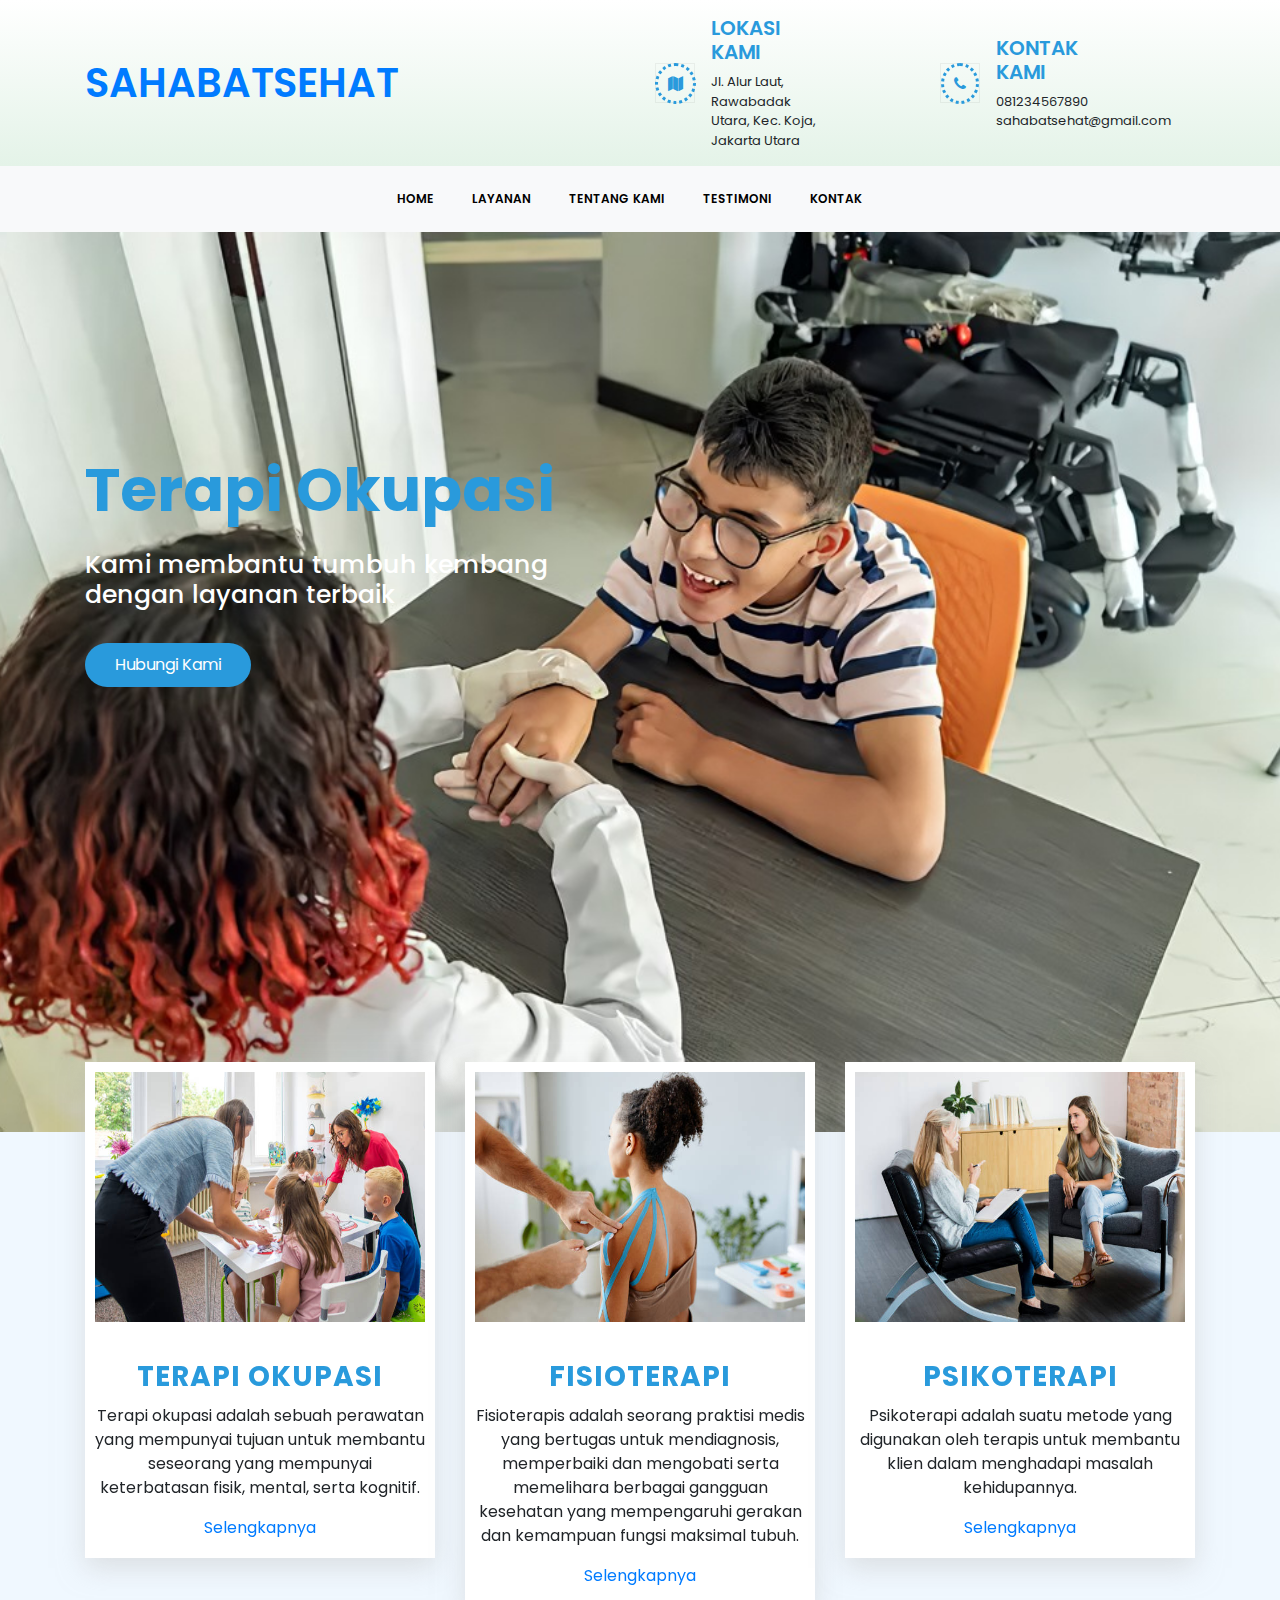
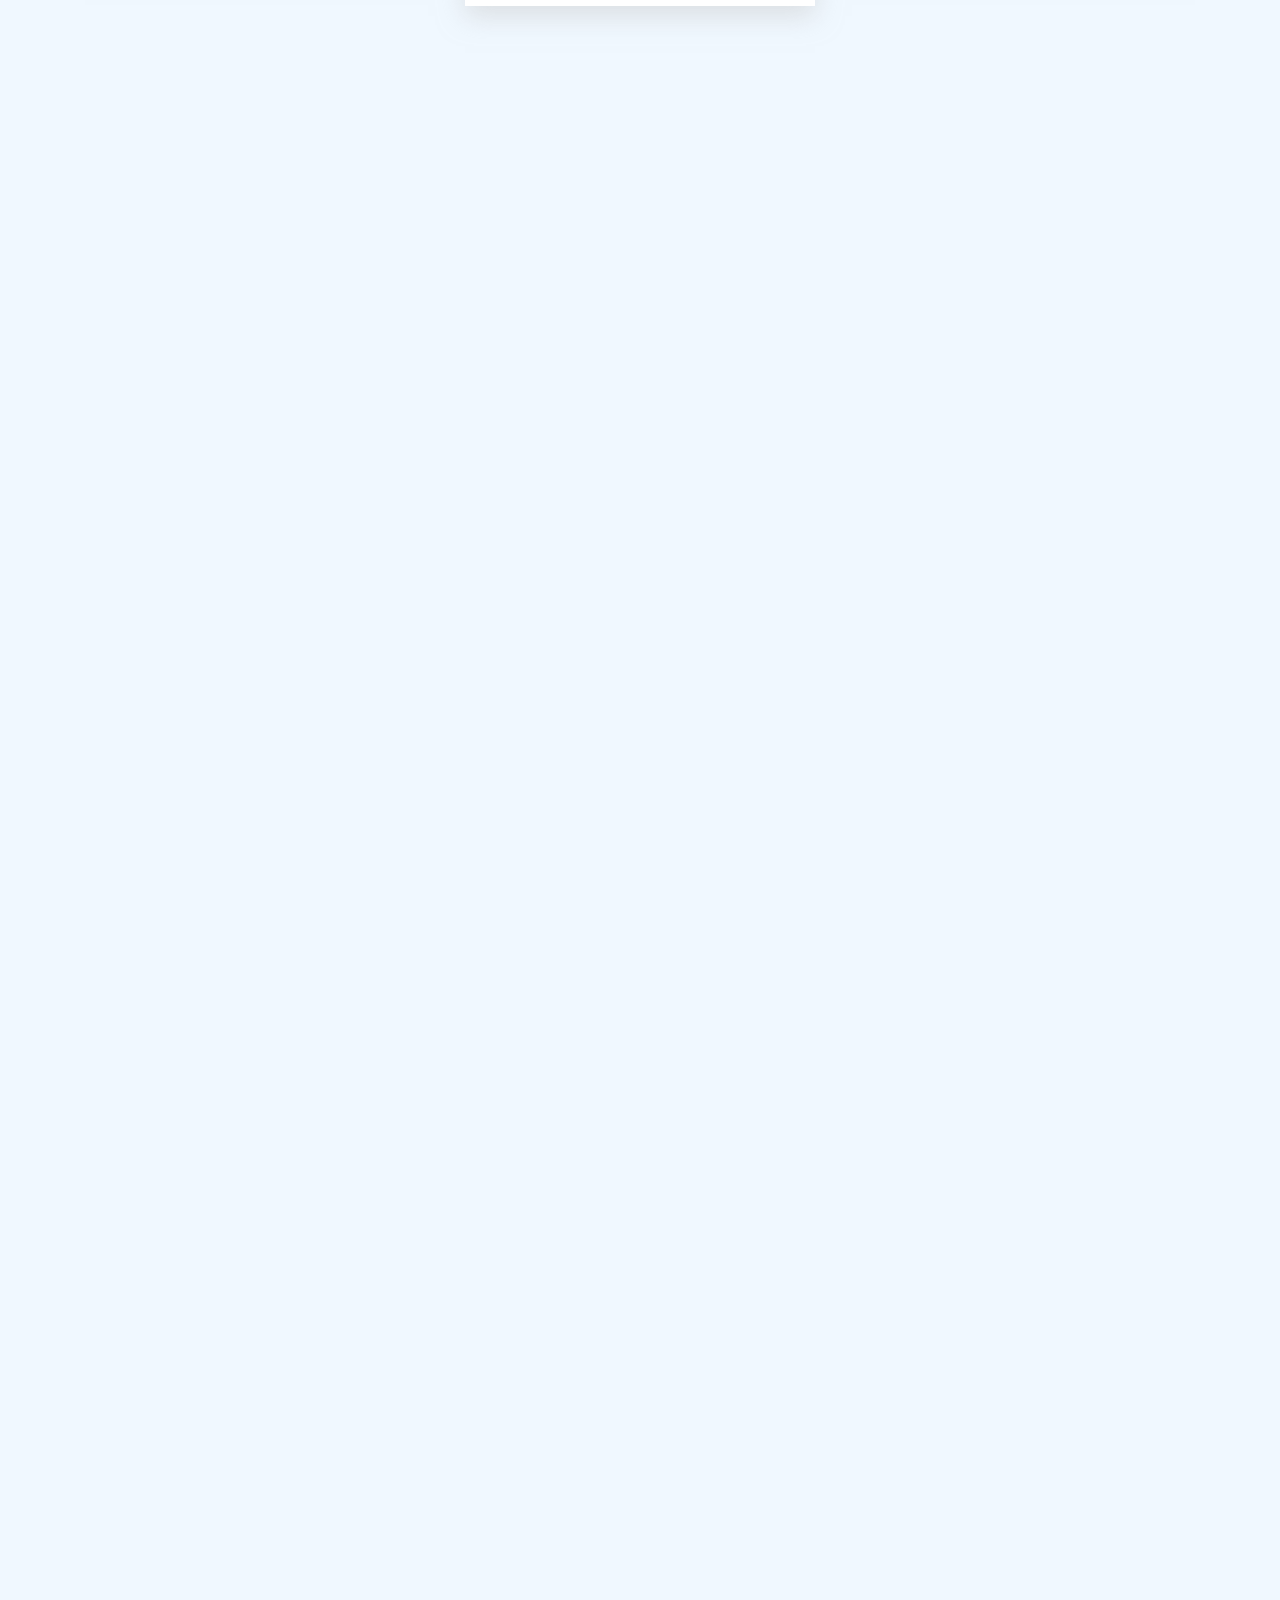
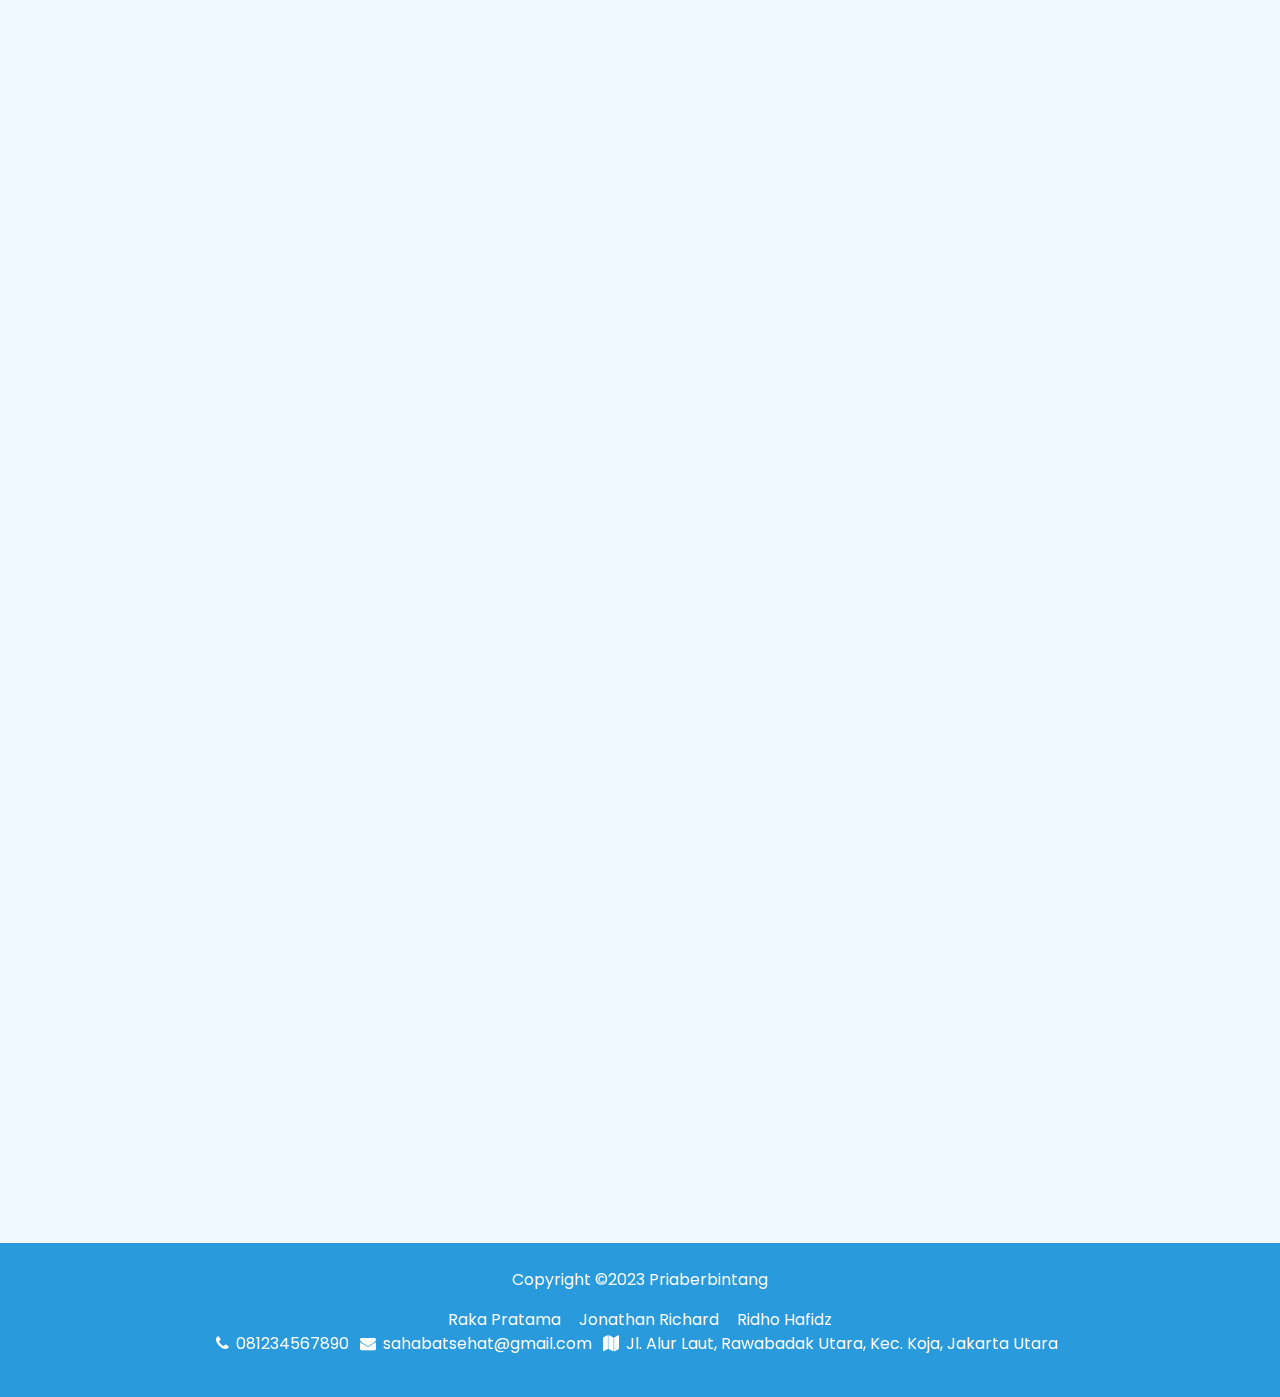
<file: index.html>
<!DOCTYPE html>
<html lang="en">

<head>
    <meta charset="UTF-8">
    <meta http-equiv="X-UA-Compatible" content="IE=edge">
    <meta name="viewport" content="width=device-width, initial-scale=1.0">
    <title>SahabatSehat</title>

    <!--Bootstrap CSS-->
    <link rel="stylesheet" href="https://cdn.jsdelivr.net/npm/bootstrap@4.0.0/dist/css/bootstrap.min.css">

    <!--Carousel CSS-->
    <link rel="stylesheet" href="./asset/owl.carousel.min.css">
    <link rel="stylesheet" href="./asset/owl.theme.default.min.css">

    <!--Custom CSS-->
    <link rel="stylesheet" href="./css/style.css">

    <!--Fontaswome-->
    <link rel="stylesheet" href="https://cdnjs.cloudflare.com/ajax/libs/font-awesome/4.7.0/css/font-awesome.min.css">

    <!--Google Font-->
    <link
        href="https://fonts.googleapis.com/css2?family=Poppins:ital,wght@0,100;0,200;0,300;0,400;0,500;0,600;0,700;0,800;0,900;1,100;1,200;1,300;1,400;1,500;1,600;1,700;1,800&display=swap"
        rel="stylesheet">

    <!--Testimonial-->
    <link rel="stylesheet" href="https://cdnjs.cloudflare.com/ajax/libs/OwlCarousel2/2.3.4/assets/owl.carousel.min.css">
    <link rel="stylesheet"
        href="https://cdnjs.cloudflare.com/ajax/libs/OwlCarousel2/2.3.4/assets/owl.theme.default.css">
    <script src="https://cdnjs.cloudflare.com/ajax/libs/OwlCarousel2/2.2.1/owl.carousel.js"></script>
</head>

<body>
    <div class="py-3 top-brand">
        <div class="container">
            <div class="row d-flex align-items-start align-items-center px-3 px-md-0">
                <div class="col-md-6 d-flex mb-2 mb-md-0">
                    <div class="navbar-brand d-flex align-items-center">
                        <a href="index.html">SahabatSehat</a>
                    </div>
                </div>
                <div class="col-md-3 d-flex topper mb-md-0 mb-2 align-items-center">
                    <div class="icon d-flex justify-content-center align-items-center">
                        <span class="fa fa-map"></span>
                    </div>
                    <div class="text pl-3 pl-md-3">
                        <h5 class="hr"><span>Lokasi Kami</span></h5>
                        <p class="con"> Jl. Alur Laut, <br> Rawabadak Utara, Kec. Koja, Jakarta Utara</p>
                    </div>
                </div>

                <div class="col-md-3 d-flex topper mb-md-0 mb-2 align-items-center">
                    <div class="icon d-flex justify-content-center align-items-center">
                        <span class="fa fa-phone"></span>
                    </div>
                    <div class="text pl-3 pl-md-3">
                        <h5 class="hr"><span>Kontak Kami</span></h5>
                        <p class="con">081234567890<br>sahabatsehat@gmail.com</p>
                    </div>
                </div>
            </div>
        </div>
    </div>

    <!-- Nav Bar -->
    <nav class="navbar navbar-expand-lg navbar-dark bg-light" id="PercikNav">
        <div class="container d-flex align-items-center">
            <button class="navbar-toggler" type="button" data-toggle="collapse" data-target="#PercikNavbar"
                aria-controls="PercikNavbar" aria-expanded="false" aria-label="Toggle navigation">
                <span class="fa fa-bars"></span>
            </button>
            <div class="collapse navbar-collapse" id="PercikNavbar">
                <ul class="navbar-nav m-auto p-2 text-dark">
                    <li class="nav-item"><a href="#home" class="nav-link">Home</a></li>
                    <li class="nav-item"><a href="#service" class="nav-link">Layanan</a></li>
                    <li class="nav-item"><a href="#about" class="nav-link">Tentang Kami</a></li>
                    <li class="nav-item"><a href="#testimoni" class="nav-link">Testimoni</a></li>
                    <li class="nav-item"><a href="#contact" class="nav-link">Kontak</a></li>
                </ul>
            </div>
        </div>
    </nav>

    <!---Hero Section--->
    <!-- https://www.istockphoto.com/id/foto/terapi-okupasi-untuk-seorang-pria-muda-gm1467385943-499162586?phrase=okupasi -->
    <section class="home-slider hero owl-carousel" id="home">
        <div class="slider-item" style="background-image: url(img/Carousel/Okupasi.jpg);"
            data-stellar-background-ratio=".5">
            <div class="container">
                <div class="row no-gutters slide-text align-items-center justify-content-start"
                    data-scrollax-parent="true">
                    <div class="col-md-6 text">
                        <div class="carousel-container">
                            <div class="carousel-content">
                                <h1 class="mb-4">Terapi <span>Okupasi</span></h1>
                                <h3 class="subheading" style="color: white;">Kami membantu tumbuh kembang dengan layanan
                                    terbaik</h3>
                                <p><a href="#contact" class="btn btn-secondary">Hubungi Kami</a></p>
                            </div>
                        </div>
                    </div>

                </div>
            </div>
        </div>

        <!-- https://www.istockphoto.com/id/foto/dokter-fisioterapi-pasien-senior-dan-bedah-kaki-terapi-fisik-dan-penyembuhan-ortopedi-gm1428417112-471912356?phrase=fisioterapi -->
        <div class="slider-item" style="background-image: url(img/Carousel/Fisioterapi.jpg);">
            <div class="container">
                <div class="row no-gutters slide-text align-items-center justify-content-start"
                    data-scrollax-parent="true">
                    <div class="col-md-6 text">
                        <div class="carousel-container">
                            <div class="carousel-content">
                                <h1 class="mb-4">Fisioterapi</h1>
                                <h3 class="subheading" style="color: black">Kami Memberikan layanan Terbaik</h3>
                                <p><a href="" class="btn btn-secondary">Hubungi Kami</a></p>
                            </div>
                        </div>
                    </div>

                </div>
            </div>
        </div>

        <!-- https://images.unsplash.com/photo-1609234656432-603fd648adf8?ixlib=rb-4.0.3&ixid=M3wxMjA3fDB8MHxzZWFyY2h8NXx8dGVyYXBoeXxlbnwwfHwwfHx8MA%3D%3D&auto=format&fit=crop&w=600&q=60 -->
        <div class="slider-item" style="background-image: url(img/Carousel/Psikologis.jpg);">
            <div class="container">
                <div class="row no-gutters slide-text align-items-center justify-content-start"
                    data-scrollax-parent="true">
                    <div class="col-md-6 text">
                        <div class="carousel-container">
                            <div class="carousel-content">
                                <h1 class="mb-4">Psikoterapi</h1>
                                <h3 class="subheading" style="color: white;">Kami merangkul semua pelanggan yang
                                    membutuhkan bantuan</h3>
                                <p><a href="" class="btn btn-secondary">Hubungi Kami</a></p>
                            </div>
                        </div>
                    </div>

                </div>
            </div>
        </div>
    </section>


    <!-- Service Section -->

    <!-- https://www.istockphoto.com/id/foto/sesi-terapi-okupasi-anak-sekelompok-anak-anak-melakukan-latihan-bermain-dengan-gm1425118528-469663304?phrase=okupasi -->
    <section class="services-section spad" id="service">
        <div class="container">
            <div class="row">
                <div class="col-lg-4 col-md-6 col-sm-6">
                    <div class="services-item">
                        <img class="img-fluid" src="img/TerapiOkupasiAnak.jpg" alt="">
                        <h3>Terapi Okupasi</h3>
                        <p>Terapi okupasi adalah sebuah perawatan yang mempunyai tujuan untuk membantu seseorang yang
                            mempunyai keterbatasan fisik, mental, serta kognitif.</p>
                        <a href="Layanan/okupasi.html">Selengkapnya</a>
                    </div>
                </div>

                <!-- https://www.istockphoto.com/id/foto/terapis-menempatkan-pita-fisio-pada-wanita-muda-gm1400492047-454055926?phrase=fisioterapi%20praktek -->
                <div class="col-lg-4 col-md-6 col-sm-6">
                    <div class="services-item">
                        <img class="img-fluid" src="img/Fisioterapiiiiii.jpg" alt="">
                        <h3>Fisioterapi</h3>
                        <p>Fisioterapis adalah seorang praktisi medis yang bertugas untuk mendiagnosis, memperbaiki dan
                            mengobati serta memelihara berbagai gangguan kesehatan yang mempengaruhi gerakan dan
                            kemampuan fungsi maksimal tubuh.</p>
                        <a href="Layanan/fisioterapi.html">Selengkapnya</a>
                    </div>
                </div>

                <!-- https://www.istockphoto.com/id/foto/terapis-dewasa-menggoyangkan-jari-dan-kuliah-klien-wanita-muda-gm1342284464-421763917?phrase=psikoterapi -->
                <div class="col-lg-4 col-md-6 col-sm-6">
                    <div class="services-item">
                        <img class="img-fluid" src="img/PsikoterapiIbu.jpg" alt="">
                        <h3>Psikoterapi</h3>
                        <p>Psikoterapi adalah suatu metode yang digunakan oleh terapis untuk membantu klien dalam
                            menghadapi masalah kehidupannya.</p>
                        <a href="Layanan/psikolgi.html">Selengkapnya</a>
                    </div>
                </div>
            </div>
        </div>
    </section>

    <!-- Dokter Kami -->

    <!-- https://www.istockphoto.com/id/foto/cakrawala-kota-dan-bangunan-dengan-jalan-aspal-kosong-saat-matahari-terbit-gm1091165998-292719054?phrase=pemandangan -->
    <section class="dokter reveal" id="dokter">
        <div class="profile-area">
            <div class="container">
                <h2 class="dokter" style="text-align: center;">Dokter Kami</h2>
                <div class="row">
                    <div class="col-md-4">
                        <div class="card">
                            <div class="img1"><img src="img/bg.jpg" alt=""></div>
                            <div class="img2"><img src="img/Mr.Raka.jpg" alt=""></div>
                            <div class="main-text">
                                <h2>Dr.Raka Pratama Sp.Ok</h2>
                                <p>Menangani Masalah yang berkaitan dengan gangguan kepribadian, seperti kepribadian
                                    ganda. Masalah perilaku dan emosi pada anak dan remaja, seperti masalah tingkah
                                    laku, disabilitas intelektual, autisme, hiperaktif, dan masalah perkembangan. </p>
                            </div>
                            <div class="socials">
                                <i class="fa fa-facebook"></i>
                                <i class="fa fa-instagram"></i>
                                <i class="fa fa-twitter"></i>
                            </div>
                        </div>
                    </div>
                    <div class="col-md-4">
                        <div class="card">
                            <div class="img1"><img src="img/bg.jpg" alt=""></div>
                            <div class="img2"><img src="img/mr.Ridz.jpg" alt=""></div>
                            <div class="main-text">
                                <h2>Dr. Ridho Hafidz Sp.KJ</h2>
                                <p>Menangani Masalah yang berkaitan dengan gangguan kepribadian, seperti kepribadian
                                    ganda. Masalah perilaku dan emosi pada anak dan remaja, seperti masalah tingkah
                                    laku, disabilitas intelektual, autisme, hiperaktif, dan masalah perkembangan.</p>
                            </div>
                            <div class="socials">
                                <i class="fa fa-facebook"></i>
                                <i class="fa fa-instagram"></i>
                                <i class="fa fa-twitter"></i>
                            </div>
                        </div>
                    </div>
                    <div class="col-md-4">
                        <div class="card">
                            <div class="img1"><img src="img/bg.jpg" alt=""></div>
                            <div class="img2"><img src="img/Mr.Jo.jpg" alt=""></div>
                            <div class="main-text">
                                <h2>Dr. Jonathan Richard Sp.Psi</h2>
                                <p>Menangani terkait masalah kesehatan mental. Selain itu, psikolog juga dapat mencari
                                    tahu, menganalisis penyebab, dan memberikan solusi terhadap permasalahan psikologis
                                    yang dialami seseorang melalui perubahan sikap atau gaya hidupnya.</p>
                            </div>
                            <div class="socials">
                                <i class="fa fa-facebook"></i>
                                <i class="fa fa-instagram"></i>
                                <i class="fa fa-twitter"></i>
                            </div>
                        </div>
                    </div>
                </div>
            </div>
        </div>

    </section>

    <!-- About Section -->
    <section class="about-section reveal" id="about">
        <div class="container">
            <div class="row">
                <div class="col-md-6 about-text section-heading">
                    <h2>Tentang <em> Kami</em></h2>
                    <h5>Perawatan Terbaik Tulang dan Sendi</h5>
                    <p class="mb-4">
                        Kami Membantu Anda Dalam Menjaga Kesehatan Tulang, Sendi, Otot. Dan Kami Menyediakan Layanan
                        Secara Online, Konsultasi Tanpa Biaya
                    </p>
                    <p>Kami juga melayani konsultasi tanpa biaya dan dapat dilakukan kapanpun dan dimanapun. Kami juga
                        meyiapkan layanan penyembuhan dalam penyakit mental</p>
                </div>

                <!-- https://www.istockphoto.com/id/foto/foto-sekelompok-dokter-menunjukkan-acungan-jempol-di-kantor-gm1387028947-445074299?phrase=dokter%20terimakasih -->
                <div class="col-md-6">
                    <img class="img-fluid" src="img/DokterJempol.jpg" alt="">
                </div>
            </div>
        </div>
    </section>

    <!--Testimoni-->
    <div class="gtco-testimonials reveal" id="testimoni">
        <h2 style="text-align: center;">Testimoni Pelanggan</h2>
        <div class="owl-carousel owl-carousel1 owl-theme">
            <div>
                <div class="card text-center"><img class="card-img-top" src="img/Pelanggan1.jpg" alt="">
                    <div class="card-body">
                        <h5>Fabian Fatih<br />
                            <span>Terapi Okupasi</span>
                        </h5>
                        <p class="card-text">“ Sangat membantu dalam perkembangan diri, dan juga dapat beraktifitas
                            lebih nyaman.” </p>
                    </div>
                </div>
            </div>
            <div>
                <div class="card text-center"><img class="card-img-top" src="img/Pelanggan3.jpg" alt="">
                    <div class="card-body">
                        <h5>Reivan Suhandi<br />
                            <span>Terapi Fisioterapi</span>
                        </h5>
                        <p class="card-text">“ Saya merasa lebih nyaman dari yang sebelumnya terkena skoliosis” </p>
                    </div>
                </div>
            </div>
            <div>
                <div class="card text-center"><img class="card-img-top" src="img/Pelanggan2.jpg" alt="">
                    <div class="card-body">
                        <h5>Rediva Vrown<br />
                            <span>Penyakit Gangguan Mental</span>
                        </h5>
                        <p class="card-text">“ Ketika saya menulis ini saya sudah mengalami perubahan pada diri dan
                            mental saya.” </p>
                    </div>
                </div>
            </div>
            <div>
                <div class="card text-center"><img class="card-img-top" src="img/Pelanggan4.jpg" alt="">
                    <div class="card-body">
                        <h5>Maesh Liesm<br />
                            <span>Psikoterapi</span>
                        </h5>
                        <p class="card-text">“ Kondisi mental dan emosi saya dapat di kontrol setelah terapi disini”
                        </p>
                    </div>
                </div>
            </div>
        </div>
    </div>

    <!-- Contact -->
    <section class="contact reveal" id="contact">
        <div class="callback-form">
            <div class="container">
                <div class="row">
                    <div class="col-md-12">
                        <div class="section-heading">
                            <h2>Kritik <em>Saran</em></h2>
                            <p>Kami menerima kritik dan saran yang dapat ditulis pada kolom dibawah ini.</p>
                        </div>
                    </div>

                    <div class="col-md-12">
                        <div class="contact-form">
                            <form action="" method="post">
                                <div class="row">
                                    <div class="col-lg-6 col-lg-12 col-sm-12">
                                        <fieldset>
                                            <input type="text" class="form-control" placeholder="Nama Lengkap">
                                        </fieldset>
                                    </div>
                                    <div class="col-lg-6 col-lg-12 col-sm-12">
                                        <fieldset>
                                            <input type="text" class="form-control" placeholder="Email">
                                        </fieldset>
                                    </div>
                                    <div class="col-lg-12 col-lg-12 col-sm-12">
                                        <fieldset>
                                            <input type="text" class="form-control" placeholder="Subjek">
                                        </fieldset>
                                    </div>
                                    <div class="col-lg-12 col-lg-12 col-sm-12">
                                        <fieldset>
                                            <textarea name="" id="" class="form-control" placeholder="Pesan"
                                                rows="10"></textarea>
                                        </fieldset>
                                    </div>
                                    <div class="col-lg-12">
                                        <fieldset>
                                            <button class="contact-btn">Kirim</button>
                                        </fieldset>
                                    </div>
                                </div>
                            </form>
                        </div>
                    </div>
                </div>
            </div>
        </div>
    </section>

    <!-- Footer -->
    <section class="footer">
        <div class="container">
            <div class="row">
                <div class="col-md-12">
                    <p>Copyright &copy;2023 Priaberbintang</p>
                    <a href="#">Raka Pratama</a> <a href="#">Jonathan Richard</a> <a href="#">Ridho Hafidz</a>
                    <p>
                        <i class="fa fa-phone" style="font-size: 1rem;"><a>081234567890</a></i>
                        <i class="fa fa-envelope" style="font-size: 1rem;"><a>sahabatsehat@gmail.com</a></i>
                        <i class="fa fa-map"><a href="https://maps.app.goo.gl/HCzvzXWJCSbf9byXA">Jl. Alur Laut,
                                Rawabadak Utara, Kec. Koja, Jakarta Utara</a></i>
                    </p>
                </div>
            </div>
        </div>
    </section>


    <!--Bootstrap JS-->
    <script src="https://code.jquery.com/jquery-3.2.1.slim.min.js"></script>
    <script src="https://cdn.jsdelivr.net/npm/popper.js@1.12.9/dist/umd/popper.min.js"></script>
    <script src="https://cdn.jsdelivr.net/npm/bootstrap@4.0.0/dist/js/bootstrap.min.js"></script>
    <script src="https://cdnjs.cloudflare.com/ajax/libs/jquery/3.6.0/jquery.min.js"></script>

    <!--Carousel JS-->
    <script src="./asset/owl.carousel.min.js"></script>

    <!--Scrollax-->
    <script src="./asset/scrollax.min.js"></script>

    <!--Custom JS-->
    <script>
        $.Scrollax();
        $('.home-slider').owlCarousel({
            loop: true,
            autoplay: true,
            margin: 0,
            animateOut: 'fadeOut',
            animateIn: 'fadeIn',
            autoplayHoverPulse: false,
            items: 1,
        });
        window.addEventListener("scroll", reveal);
        function reveal() {
            var reveals = document.querySelectorAll(".reveal");

            for (var i = 0; i < reveals.length; i++) {
                var windowheight = window.innerHeight;
                var revealtop = reveals[i].getBoundingClientRect().top;
                var revealpoint = 150;

                if (revealtop < windowheight - revealpoint) {
                    reveals[i].classList.add("active");
                } else {
                    reveals[i].classList.remove("active");
                }
            }
        }
    </script>


    <script src="script/script.js"></script>
</body>

</html>
</file>
<file: css/style.css>
/***************************
# General
***************************/
* {
    margin: 0;
    padding: 0;
    font-family: 'Poppins', sans-serif;
}
a{
    text-decoration: none!important;
}



/***************************
# Top Brand
***************************/
.top-brand{
    background: linear-gradient(180deg, #fff 0%, #e4f3e8 100%);
    top: 0;
}
.navbar-brand {
    color: #299adc!important;
    font-size: 40px!important;
    text-transform: uppercase!important;
    font-weight: 600;
}
.topper {
    font-size: 15px;
    width: 100%;
    z-index: 3;
}
.topper .icon {
    width: 40px;
    height: 40px;
    background-color: transparent;
    border: 1px solid rgba(0, 0, 0, 0.05);
}
.topper .icon span {
    color: #299adc;
    padding: 10px;
    border: 3px dotted #299adc;
    border-radius: 50%;
}
.topper .text{
    width: calc(100% - 50%);
}
.topper .text h5{
    color: #299adc;
    text-transform: uppercase;
    font-weight: 600;
}
.topper .text p {
    margin-bottom: 0;
    font-size: 13px;
}
@media(max-width: 768px){
   .top-brand{
    display: none;
   } 
}

/***************************
# Navbar 
***************************/
.navbar-toggler {
    border: none!important;
    outline: none!important;
    color: black!important;
}
.nav-link {
    padding-right: 30px!important;
    color: black!important;
    text-transform: uppercase;
    font-size: 12px;
    font-weight: 600;
    cursor: pointer;
}
.nav-link:hover{
    color: #299adc!important;
}
@media(max-width:768px){
    nav{
        text-align: center;
    }
}

.hero {
    width: 100%;
    height: 100vh;
    background-size: cover;
    background-position: center;
    background-color: #299adc;
}

.hero .slider-item {
    width: 100%;
    height: 100vh;
    background-size: cover;
    background-position: center;
    background-repeat: no-repeat;

}


.carousel-content {
    margin-top: 40%;
 
}

.carousel-content h1 {
    font-size: 60px;
    color: #299adc;
    margin-bottom: 20px;
    font-weight: 700;
}

.carousel-content h3 {
    font-size: 25px;
}

.btn-secondary {
    background-color: #299adc!important;
    margin-top: 25px!important;
    border: none!important;
    padding: 10px 30px!important;
    border-radius: 50px!important;
}

@media(max-width:768px){
    .carousel-content {
        text-align: center;
    }
    .carousel-content h1 {
        font-size: 30px;
    }
    .carousel-content h3 {
        font-size: 17px;
    }
    .btn-secondary {
        padding: 8px 20px!important;
        font-size: 14px!important;
    }
}



/* #services */
.services-section {
    padding-top: 0;
    padding-bottom: 60px;
}

.services-section .container {
    margin-top: -70px!important;
    position: relative;
    z-index: 999;
}
.services-item {
    text-align: center;
    padding: 10px 10px 18px 10px;
    background: #fff;
    box-shadow: 0px 10px 25px rgba(200, 200, 200, 0.5); 
}
.services-item img {
    margin-bottom: 28px;
    width: 100%;
    height: 250px;
}
.services-item h3{
    color: #299adc;
    letter-spacing: 1px;
    font-weight: 700;
    text-transform: uppercase;
    margin-bottom: 10px;
    margin-top: 10px;
}
.services-item a:hover{
    color: black;
}

/* Dokter */
.profile-area{
    padding: 80px 0;
}
.profile-area .dokter{
    padding: 2rem;
}
.card{
    box-shadow: 0 0 30px rgba(0, 0, 0, 0.5);
    overflow: hidden;
    border-radius: 15px;
}
.img1 img{
    height: 200px;
    border-top-right-radius: 15px;
    border-top-left-radius: 15px;
    width: 100%;
}
.img2 img{
    position: relative;
    display: block;
    margin-left: auto;
    margin-right: auto;
    z-index: 1;
    width: 140px;
    height: 140px;
    border-radius: 50%;
    border: 7px solid #fff;
    margin-top: -80px;
}
.card:hover .img2 img{
    border-color: darkcyan;
    transition: .7s;
}
.main-text{
    padding: 30px 0;
    text-align: center;
}
.main-text h2{
   text-transform: uppercase;
   font-weight: 900;
   font-size: 20px;
   margin: 0 0 20px; 
}
.main-text p{
    font-size: 16px;
    padding: 0 35px;
}
.socials{
    text-align: center;
    padding-bottom: 20px;
}
.socials i{
    font-size: 20px;
    color: darkcyan;
    padding: 0 10px;
    cursor: pointer;
}
/* About Section */

.about-section {
    margin-top: 30px;
    margin: 20px;
}
.about-section .container{
    position: relative;
}
.about-section .about-text h2{
    font-size: 38px;
    letter-spacing: 1px;
    font-weight: 700;
    margin-bottom: 25px;
}

.section-heading em{
    color: #299adc;
}
.about-section .about-text h5{
    font-weight: 600;
    font-size: 15px;
    color: #666;
    text-transform: uppercase;
}
.about-section .about-text p{
    font-size: 14px;    
}
.about-section .img-fluid{
    margin-bottom: 40px;
}

/*******************
# Strategics
*******************/
.section-heading{
    text-align: center;
    margin-top: 90px;
    margin-bottom: 50px;
}
.section-heading h2{
    font-size: 36px;
    font-weight: 700;
    color: #1e1e1e;
}
.section-heading em{
    color: #299adc;
}
.section-heading span{
    display: block;
    margin-top: 10px;
    text-transform: uppercase;
    font-size: 15px;
    color: #666;
    letter-spacing: 1px;
}
body {
    background: aliceblue;
  }
  
  .gtco-testimonials {
    position: relative;
    margin-top: 30px;
  
    .gtco-testimonials h2 {
      font-size: 30px;
      text-align: center;
      color: #333333;
      margin-bottom: 50px;
      align-items: center;
      justify-content: center;
      display: flex;
    }
  
    .owl-stage-outer {
      padding: 30px 0;
    }
  
    .owl-nav {
      display: none;
    }
  
    .owl-dots {
      text-align: center;
  
      span {
        position: relative;
        height: 10px;
        width: 10px;
        border-radius: 50%;
        display: block;
        background: #fff;
        border: 2px solid #01b0f8;
        margin: 0 5px;
      }
  
      .active {
        box-shadow: none;
  
        span {
          background: #01b0f8;
          box-shadow: none;
          height: 12px;
          width: 12px;
          margin-bottom: -1px;
        }
      }
    }
  
    .card {
      background: #fff;
      box-shadow: 0 8px 30px -7px #c9dff0;
      margin: 0 20px;
      padding: 0 10px;
      border-radius: 20px;
      border: 0;
  
      .card-img-top {
        max-width: 100px;
        border-radius: 50%;
        margin: 15px auto 0;
        box-shadow: 0 8px 20px -4px #95abbb;
        width: 100px;
        height: 100px;
      }
  
      h5 {
        color: #01b0f8;
        font-size: 21px;
        line-height: 1.3;
  
        span {
          font-size: 18px;
          color: #666666;
        }
      }
  
      p {
        font-size: 18px;
        color: #555;
        padding-bottom: 15px;
      }
    }
  
    .active {
      opacity: 0.5;
      transition: all 0.3s;
    }
  
    .center {
      opacity: 1;
  
      h5 {
        font-size: 24px;
  
        span {
          font-size: 20px;
        }
      }
  
      .card-img-top {
        max-width: 100%;
        height: 120px;
        width: 120px;
      }
    }
  }
  
  @media (max-width: 767px) {
    .gtco-testimonials {
      margin-top: 20px;
    }
  }
  
  .owl-carousel {
    .owl-nav button {
      &.owl-next, &.owl-prev {
        outline: 0;
      }
    }
  
    button.owl-dot {
      outline: 0;
    }
  }

/* Contact */
.contact-form{
    background: #299adc;
    padding: 60px;
    border-radius: 5px;
    text-align: center;
}
.contact-form input{
    border-radius: 20px;
    height: 40px;
    line-height: 40px;
    display: inline-block;
    padding: 0px 15px;
    color: #6a6a6a;
    font-size: 13px;
    margin-bottom: 35px;
}
.contact-btn{
    padding: 10px 30px;
    border: 1px solid #299adc!important;
    border-radius: 50px;
    margin-top: 40px;
}
.contact-btn:hover{
    color: #fff;
    background-color: #faa403;
    cursor: pointer;
}

/* footer */
.footer{
   background-color: #299adc;
   margin-top: 40px;
   text-align: center;
   padding: 25px 0px;
   color: #fff; 
}

.footer a{
    margin: 7px;
    margin-bottom: 4px;
    color: #fff;
}
.footer a:hover{
   color: #1e1e1e;
}
.reveal {
    position: relative;
    transform: translateY(150px);
    opacity: 0;
    transition: all 0.5s ease;
  }
  .reveal.active {
    transform: translateY(0px);
    opacity: 1;
  }
</file>
